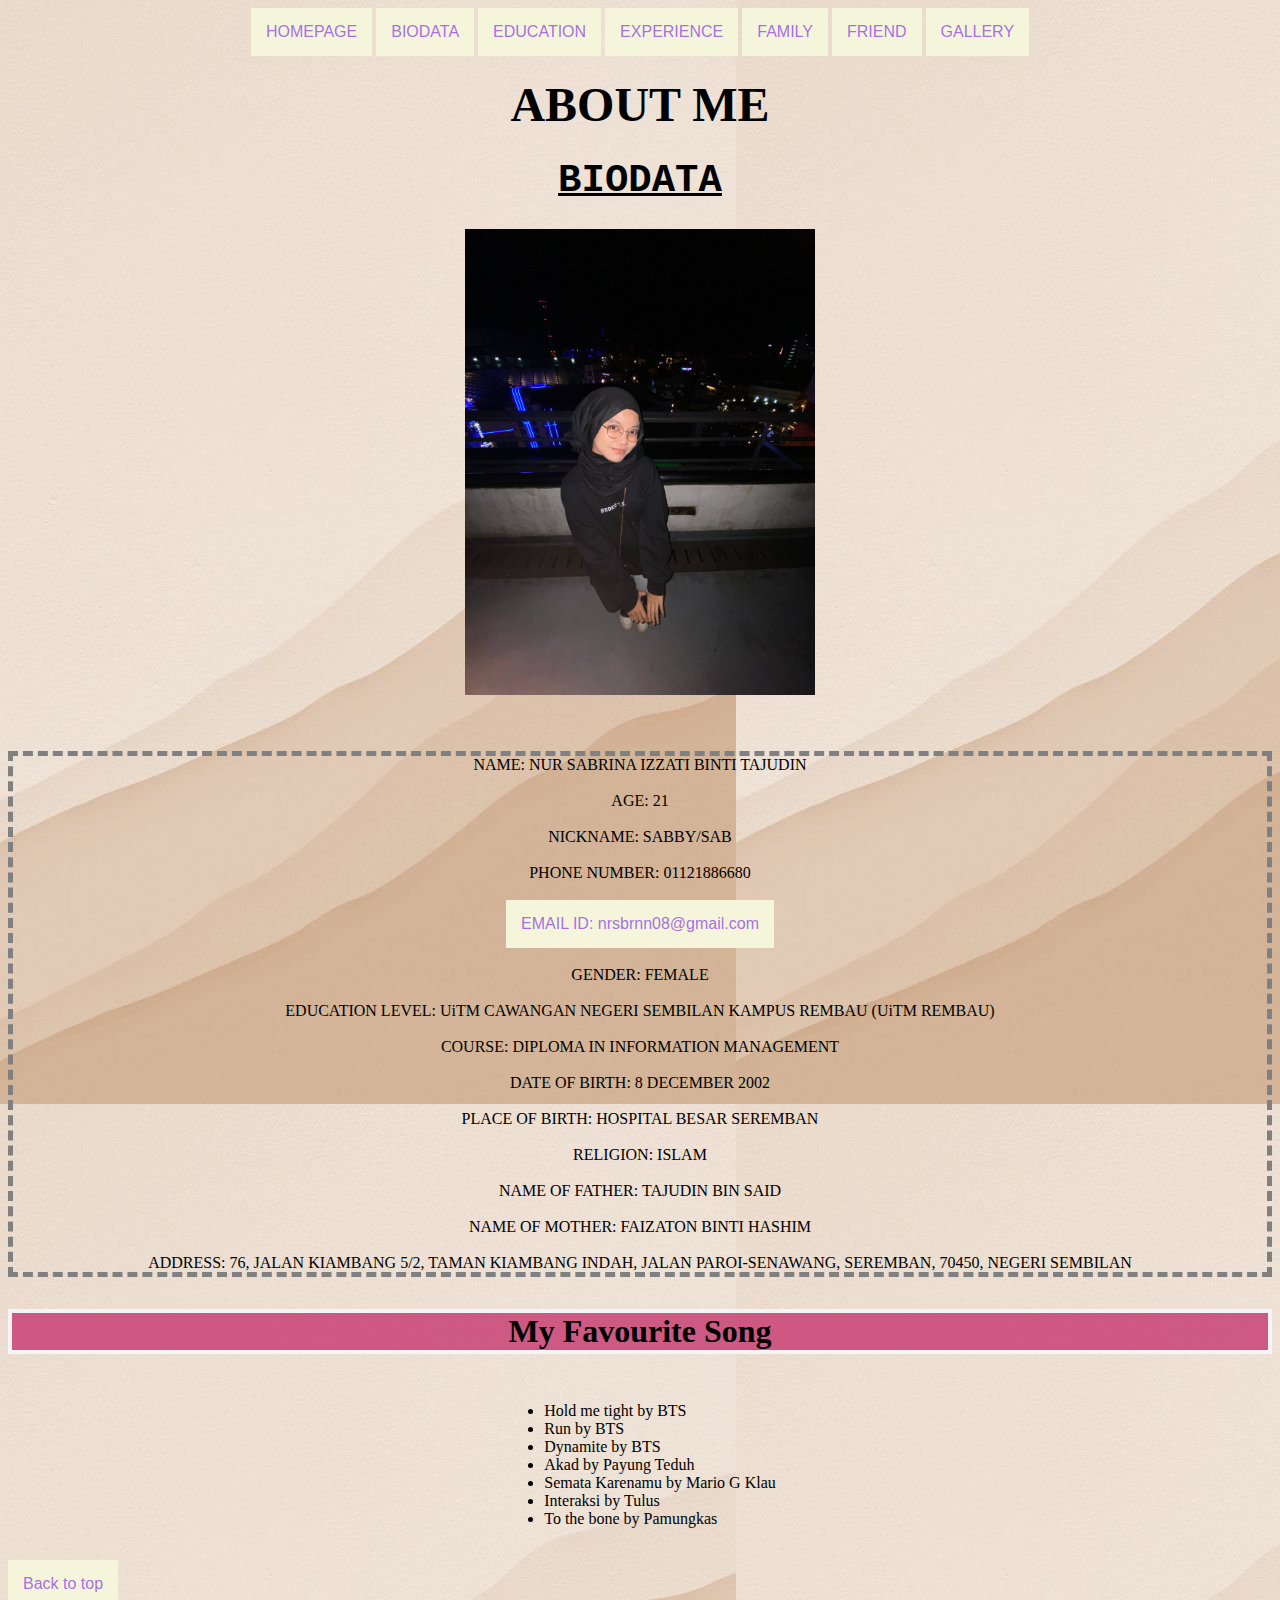
<file: biodata.html>
<html>
    <head>
        <title>My Biodata</title>

    <center>
        <body>
            <link rel="stylesheet" href="css/style.css">
            <a href="index.html" target="main">HOMEPAGE</a>
            <a href="biodata.html" target="main">BIODATA</a>
            <a href="education.html" target="main">EDUCATION</a>
            <a href="experience.html" target="main">EXPERIENCE</a>
            <a href="family.html" target="main">FAMILY</a>
            <a href="friend.html" target="main">FRIEND</a>
            <a href="gallery.html" target="main">GALLERY</a>
        </body>
    </center>
    
    </head>
       
    <body background="images/background 2.jpg"></body>

        <h1 style="text-align: center;"> <font size="15px"><b>ABOUT ME</b></font> </h1>
    

        <p>
           <h1 style="text-align: center; font-size: 300%; font-family:monospace;"><u>BIODATA</u></font> </h1>
            
            <h1 style="text-align: center;"> <img src="images/sabrina.jpg" width="350"> </h1>

            <br>
        <div style="text-align: center;">

            <p style="border: 5px dashed grey;">

            <font face="garamond">NAME: NUR SABRINA IZZATI BINTI TAJUDIN <br>
            <br>
            AGE: 21 <br>
            <br>
            NICKNAME: SABBY/SAB <br>
            <br>
            PHONE NUMBER: 01121886680  <br>
            <br>
            <a href="mailto: nrsbrnn08@gmail.com">EMAIL ID: nrsbrnn08@gmail.com</a> <br>
            <br>
            GENDER: FEMALE <br>
            <br>
            EDUCATION LEVEL: UiTM CAWANGAN NEGERI SEMBILAN KAMPUS REMBAU (UiTM REMBAU) <br>
            <br>
            COURSE: DIPLOMA IN INFORMATION MANAGEMENT <br>
            <br>
            DATE OF BIRTH: 8 DECEMBER 2002<br>
            <br>
            PLACE OF BIRTH: HOSPITAL BESAR SEREMBAN<br>
            <br>
            RELIGION: ISLAM <br>
            <br>
            NAME OF FATHER: TAJUDIN BIN SAID <br>
            <br>
            NAME OF MOTHER: FAIZATON BINTI HASHIM <br>
            <br>
            ADDRESS: 76, JALAN KIAMBANG 5/2, TAMAN KIAMBANG INDAH, JALAN PAROI-SENAWANG, SEREMBAN, 70450, NEGERI SEMBILAN <br>
            
            </font>
    
        
        </div>


        <h1 style="text-align: center;"> <p style="background-color: rgba(202, 69, 120, 0.877); border: 4px solid whitesmoke;">My Favourite Song</p></h1>

        <style>
            div.container {
              text-align: center;
            }
            
            ul.myUL {
              display: inline-block;
              text-align: left;
            }
            </style>
            </head>
            <body>
            
            <div class="container">
              <ul class="myUL"> 
                <li>Hold me tight by BTS</li>
                <li>Run by BTS</li>
                <li>Dynamite by BTS</li>
                <li>Akad by Payung Teduh</li>
                <li>Semata Karenamu by Mario G Klau</li>
                <li>Interaksi by Tulus</li>
                <li>To the bone by Pamungkas</li>
              </ul>
            </div>

            </body>

        </p>

      <a href="#top">Back to top</a>
      
</body>

</html>
</file>
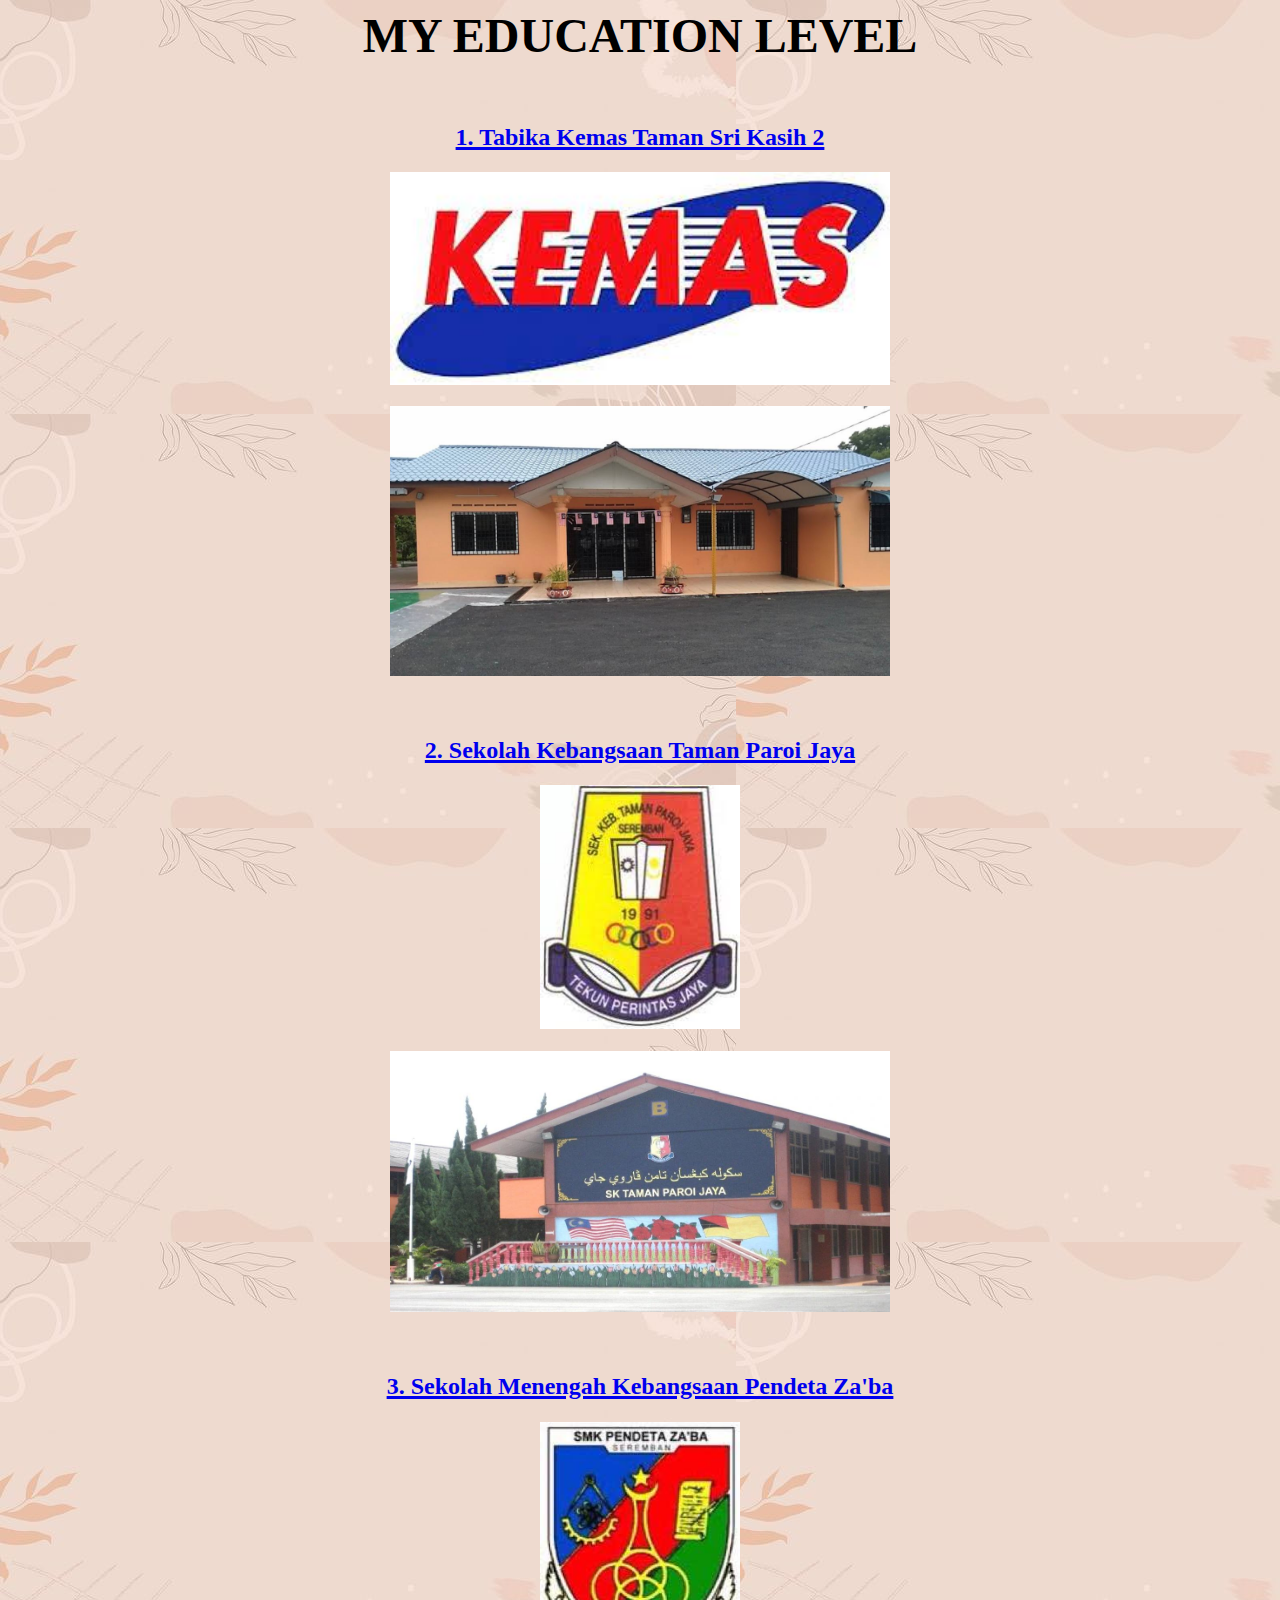
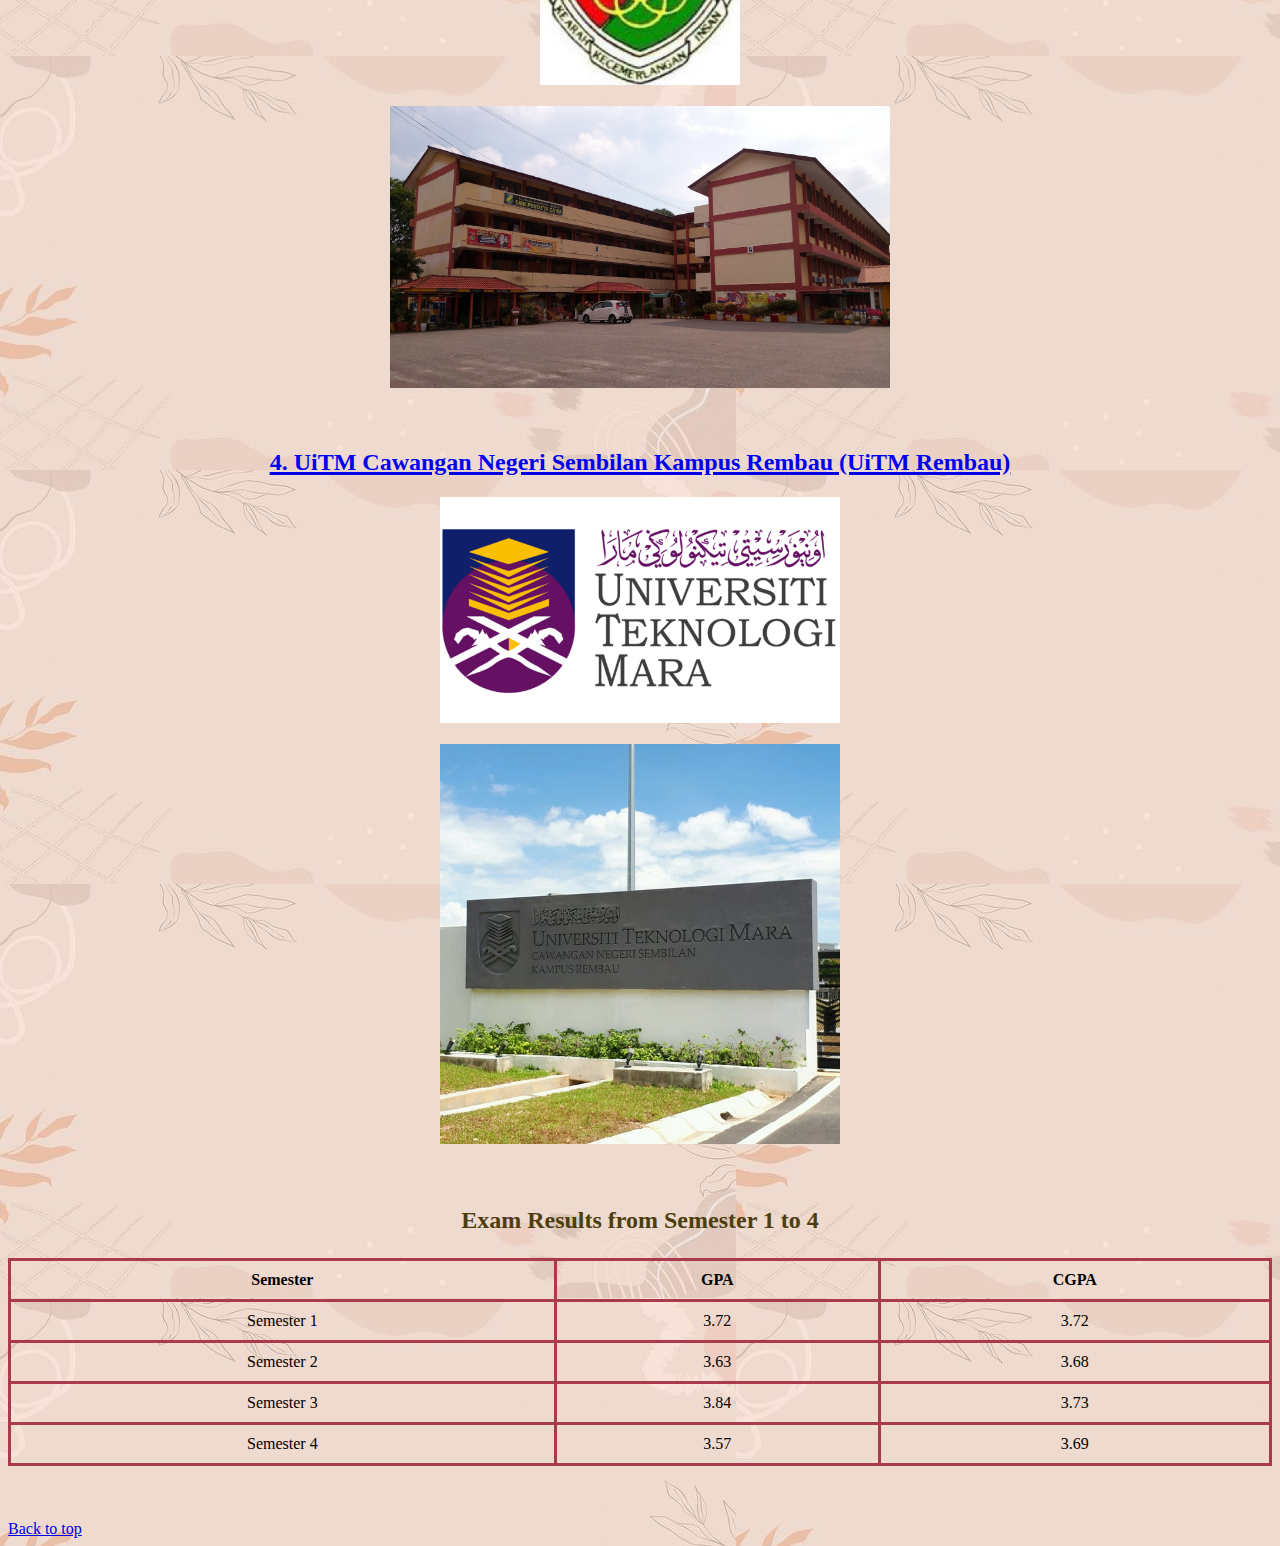
<file: education.html>
<html>
    <head>
        <title>My Education</title>
    </head>
    <center>
    <body>
        <body background="images/background 4.jpg"></body>


        <h1 style="text-align: center;"> <font size="15px"><b>MY EDUCATION LEVEL</b></font> </h1>
        <br>
    <div>
        <p>
            <a href="https://www.lookp.com/tabika-kemas-taman-sri-kasih?review=show_more#Maps">
            <h1 style="text-align: center;"> <font size="5px"><b>1. Tabika Kemas Taman Sri Kasih 2</b></font> </h1>
            <h1 style="text-align: center;"> <img src="images/tabika kemas 1.jpg" usemap="#image-map" width="500">

        <map name="image-map">
             <area target="_blank" alt="Tabika Kemas Taman Sri Kasih 2" title="Tabika Kemas Taman Sri Kasih 2" href="https://www.lookp.com/tabika-kemas-taman-sri-kasih?review=show_more#Maps" coords="176,56,140" shape="circle">
        </map>
            <h1 style="text-align: center;"> <img src="images/tabika kemas.jpg" width="500"> </h1>
        </p>

            <br>

        <p>
            <a href="https://sktamanparoijaya.wordpress.com/about">
            <h1 style="text-align: center;"> <font size="5px"><b>2. Sekolah Kebangsaan Taman Paroi Jaya</b></font> </h1>
            <h1 style="text-align: center;"> <img src="images/sk taman paroi jaya.jpg" width="200"> </h1>
            <h1 style="text-align: center;"> <img src="images/sk taman paroi jaya 2.jpg" width="500"> </h1>
        </a>
        </p>

            <br>

        <p>
            <a href="http://smkpendetazaba.blogspot.com/p/blog-page_18.html">
            <h1 style="text-align: center;"> <font size="5px"><b>3. Sekolah Menengah Kebangsaan Pendeta Za'ba</b></font> </h1>
            <h1 style="text-align: center;"> <img src="images/smk pz.jpg" width="200"> </h1>
            <h1 style="text-align: center;"> <img src="images/smk pz 2.jpg" width="500"> </h1>
        </a>
        </p>
            <br>
        
        <p>
            <a href="https://nsembilan.uitm.edu.my/rembau/">
            <h1 style="text-align: center;"> <font size="5px"><b>4. UiTM Cawangan Negeri Sembilan Kampus Rembau (UiTM Rembau)</b></font> </h1>
            <h1 style="text-align: center;"> <img src="images/uitm logo 2.png" width="400"> </h1>
            <h1 style="text-align: center;"> <img src="images/uitm rembau.jpg" width="400"> </h1>
        </a>

        </p>
    </div>

        <br>

        <style>
            table,th,td
            {
                border: 3px solid #A93B4D ;
                border-collapse: collapse;
            }
            td
            {
                text-align: center;
    
            }
            th,td
            {
                padding: 10px;
            }
    
        </style>


    <table style="width: 100%;">
            <h1 style="text-align: center;"> <font color="#4D3E0E"> <font size="5px"><p><b>Exam Results from Semester 1 to 4</b></p></font> </h1>
            <tbody>
            <tr>
                <th>Semester</th>
                <th>GPA</th>
                <th>CGPA</th>
            </tr>
            <tr>
                <td>Semester 1</td>
                <td>3.72</td>
                <td>3.72</td>
            </tr>
            <tr>
                <td>Semester 2</td>
                <td>3.63</td>
                <td>3.68</td>
            </tr>
            <tr>
                <td>Semester 3</td>
                <td>3.84</td>
                <td>3.73</td>
            </tr>
            <tr>
                <td>Semester 4</td>
                <td>3.57</td>
                <td>3.69</td>
            </tr>
            </tbody>


    </table>

  

        <br>

        <br>

        <br>

        

    </body>
    </center>
    <a href="#top">Back to top</a>

</html>
</file>
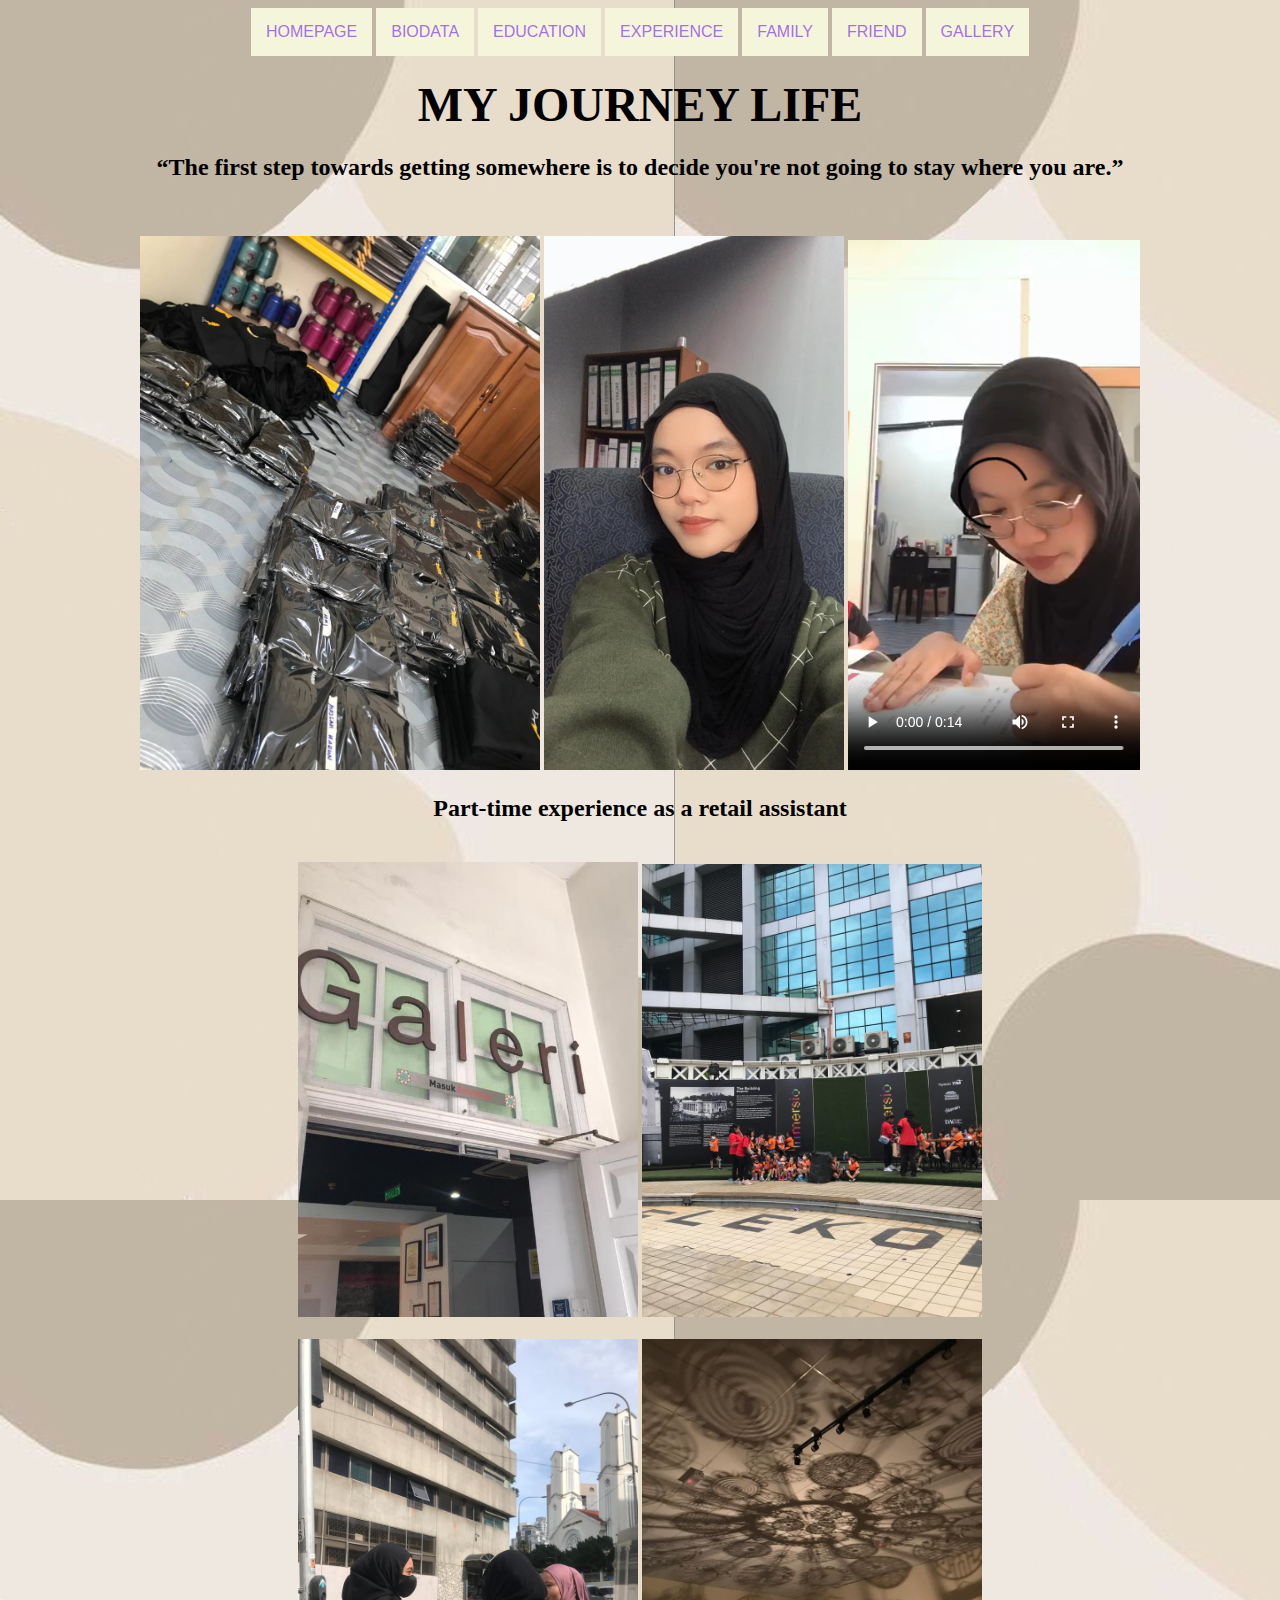
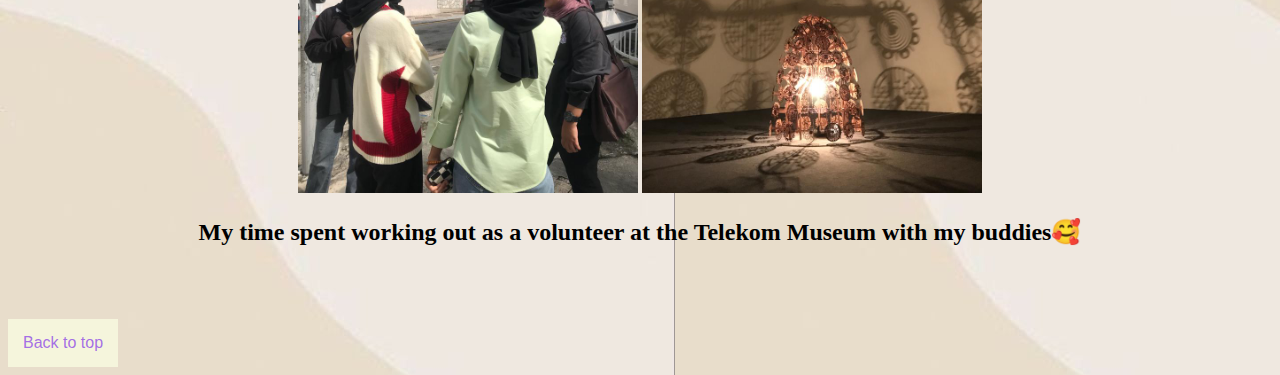
<file: experience.html>
<html>
    <head>
        <title>Experience</title>
        <center>
            <body>
                <link rel="stylesheet" href="css/style.css">
                <a href="index.html" target="main">HOMEPAGE</a>
                <a href="biodata.html" target="main">BIODATA</a>
                <a href="education.html" target="main">EDUCATION</a>
                <a href="experience.html" target="main">EXPERIENCE</a>
                <a href="family.html" target="main">FAMILY</a>
                <a href="friend.html" target="main">FRIEND</a>
                <a href="gallery.html" target="main">GALLERY</a>
            </body>
        </center>
    </head>
    <body>

        <body background="images/background 7.jpg"></body>

        <h1 style="text-align: center;"> <font size="15px"><b>MY JOURNEY LIFE</b></font> </h1>

        <h1 style="text-align: center;"> <font size="5px"><b>“The first step towards getting somewhere is to decide you're not going to stay where you are.” </b></font> </h1>

        <br>

        <p>
            <div style="text-align: center;">

            <img src="images/kerja.jpg" width="400">  <img src="images/kerja 1.jpg" width="300">
            
            <video height="530" controls>
                <source src="video/kerja 2.MOV" type="video/mp4"> 
            </video> 

            <h1 style="text-align: center;"> <font size="5px"><b>Part-time experience as a retail assistant</b></font> </h1>

            <br>

            <img src="images/museum.jpg" width="340"> <img src="images/museum 4.jpg" width="340"> <br>
            <br>

            <img src="images/museum 1.jpg" width="340"> <img src="images/museum 3.jpg" width="340">

            <h1 style="text-align: center;"> <font size="5px"><b>My time spent working out as a volunteer at the Telekom Museum with my buddies🥰</b></font> </h1>

            <br>



            </div>

        </p>
    
        <br>

    <a href="#top">Back to top</a>


    </body>



</html>
</file>
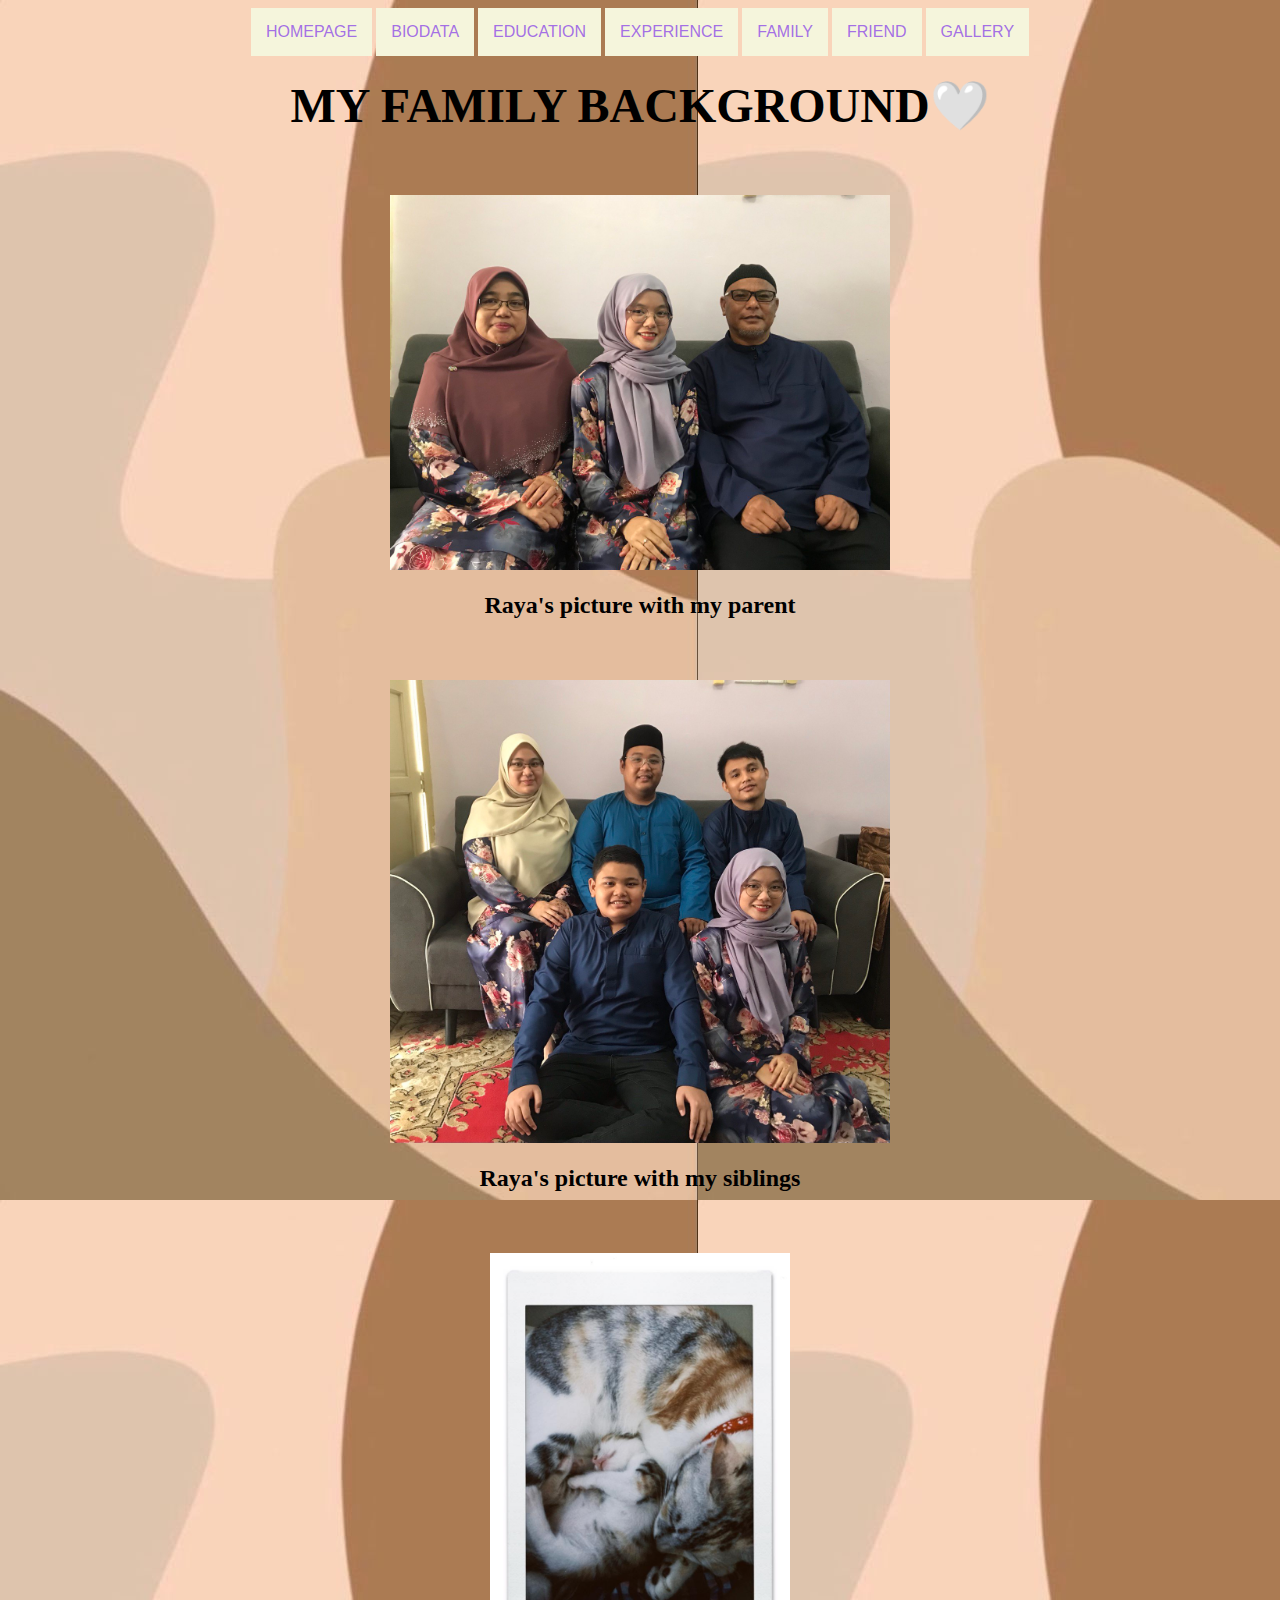
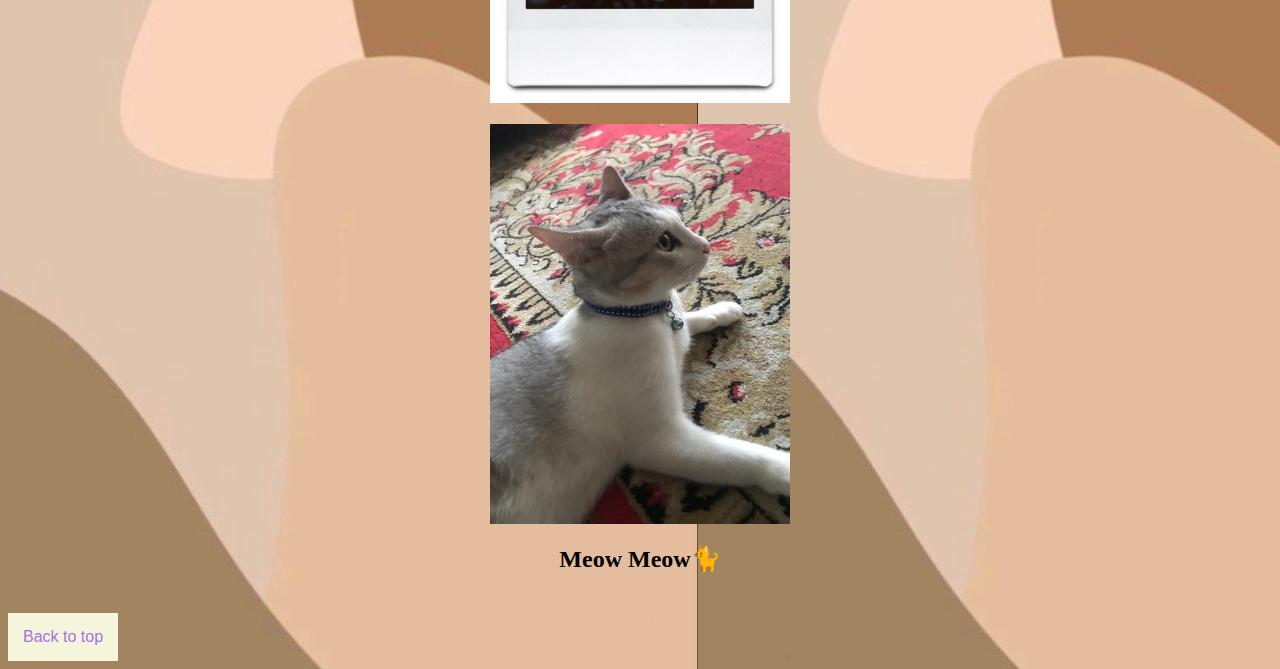
<file: family.html>
<html>
    <head>
        <title>About My Family</title>
        <center>
            <body>
                <link rel="stylesheet" href="css/style.css">
                <a href="index.html" target="main">HOMEPAGE</a>
                <a href="biodata.html" target="main">BIODATA</a>
                <a href="education.html" target="main">EDUCATION</a>
                <a href="experience.html" target="main">EXPERIENCE</a>
                <a href="family.html" target="main">FAMILY</a>
                <a href="friend.html" target="main">FRIEND</a>
                <a href="gallery.html" target="main">GALLERY</a>
            </body>
        </center>
    </head>
    <body>
    
            <body background="images/background 5.jpg"></body>


        <h1 style="text-align: center;"> <font size="15px"><b>MY FAMILY BACKGROUND🤍</b></font> </h1>
        <br>
    
        <p>

            <h1 style="text-align: center;"> <img src="images/mama ayah.jpg" width="500"> </h1>
            <h1 style="text-align: center;"> <font size="5px"><b>Raya's picture with my parent</b></font> </h1>

            <br>
            
            <h1 style="text-align: center;"> <img src="images/siblings.jpg" width="500"> </h1>
            <h1 style="text-align: center;"> <font size="5px"><b>Raya's picture with my siblings</b></font> </h1>

            <br>

            <h1 style="text-align: center;"> <img src="images/amy babyy.jpg" width="300"> </h1>
            <h1 style="text-align: center;"> <img src="images/abot akak.jpg" width="300"> </h1>
            <h1 style="text-align: center;"> <font size="5px"><b>Meow Meow🐈</b></font> </h1>

        </p>

        <br>
        
        <a href="#top">Back to top</a>


    </body>



</html>
</file>
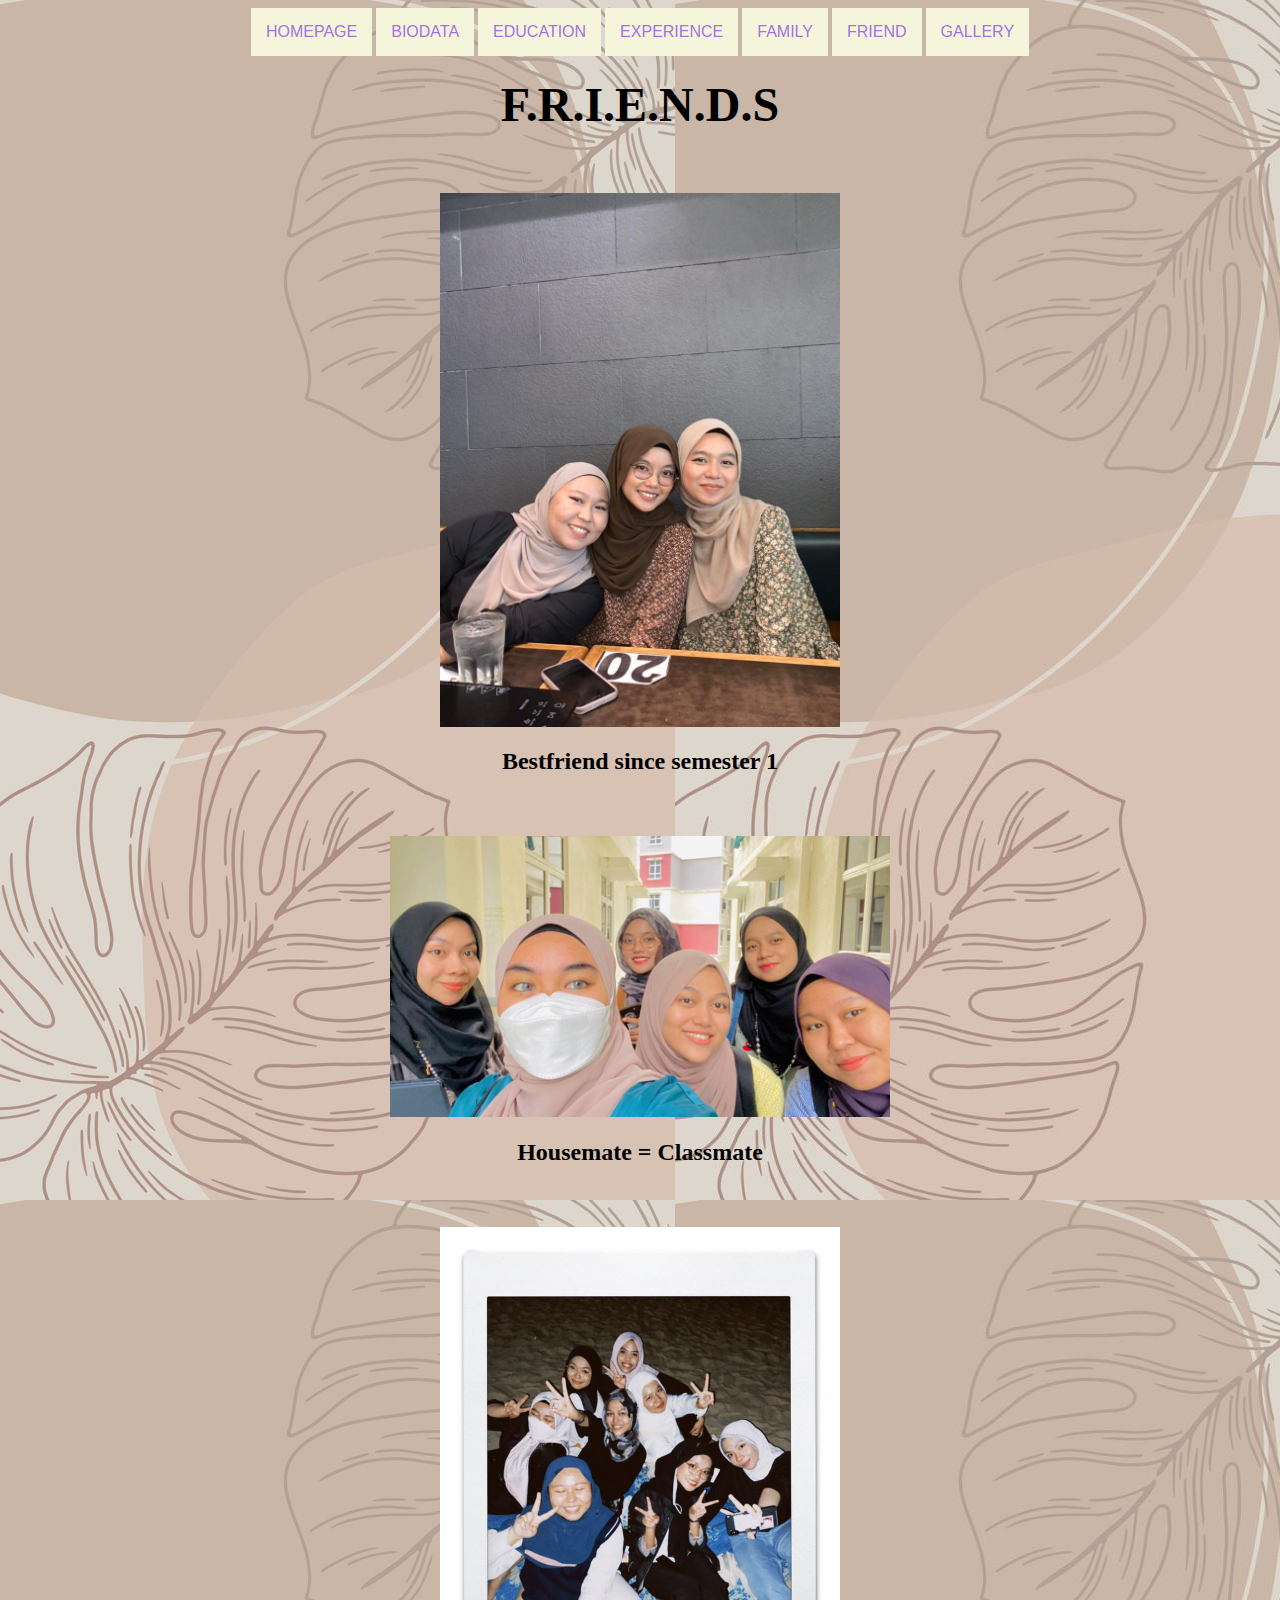
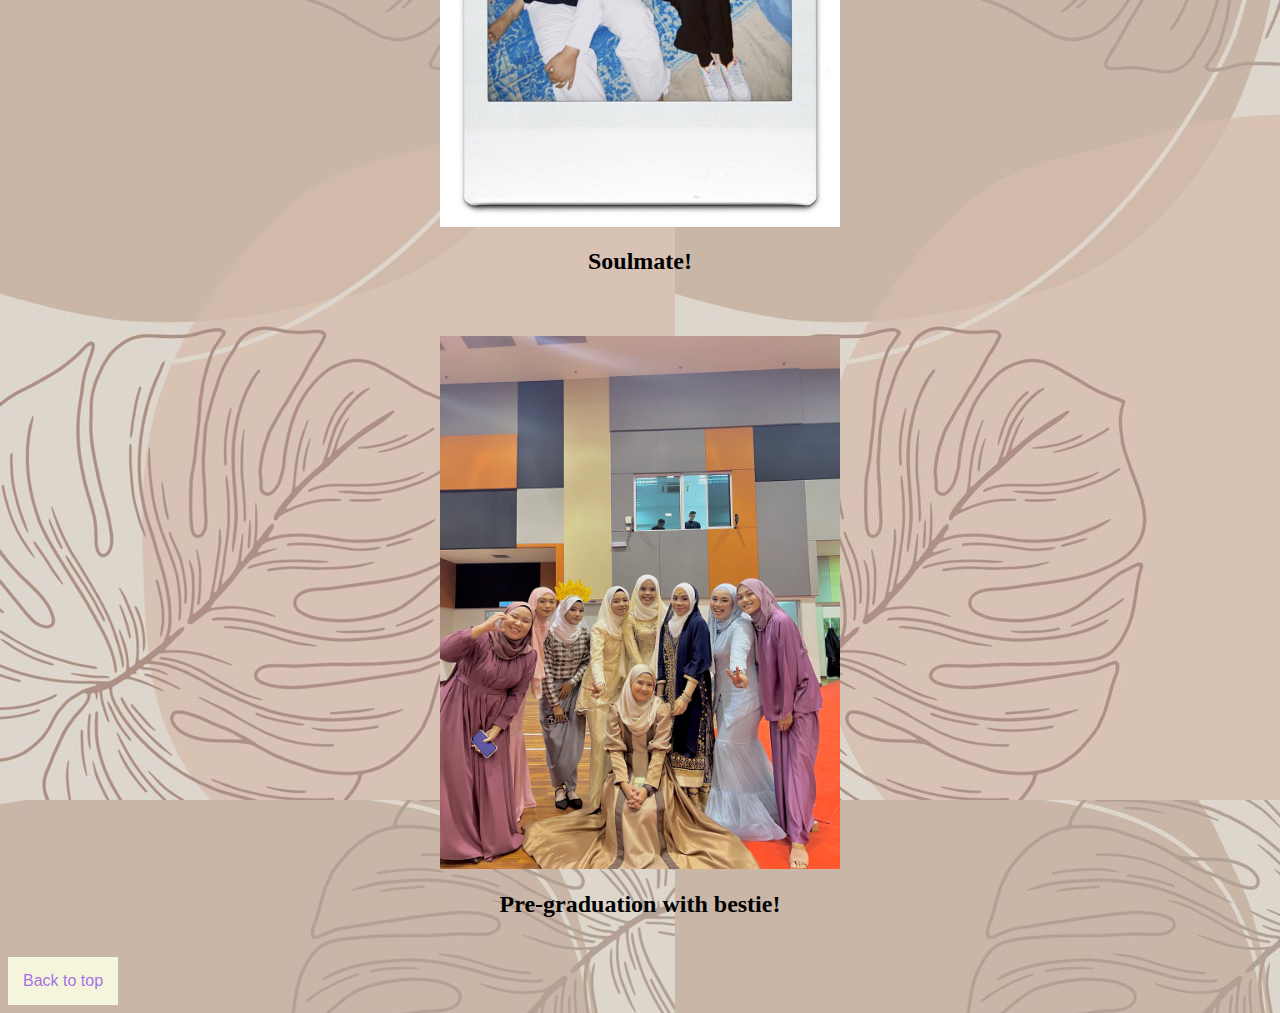
<file: friend.html>
<html>
    <head>
        <title>Babess</title>
        <center>
            <body>
                <link rel="stylesheet" href="css/style.css">
                <a href="index.html" target="main">HOMEPAGE</a>
                <a href="biodata.html" target="main">BIODATA</a>
                <a href="education.html" target="main">EDUCATION</a>
                <a href="experience.html" target="main">EXPERIENCE</a>
                <a href="family.html" target="main">FAMILY</a>
                <a href="friend.html" target="main">FRIEND</a>
                <a href="gallery.html" target="main">GALLERY</a>
            </body>
        </center>
    </head>
    <body>
        
        <body background="images/background 6.jpg"></body>


        <h1 style="text-align: center;"> <font size="15px"><b>F.R.I.E.N.D.S</b></font> </h1>
        <br>

        <p>

            <h1 style="text-align: center;"> <img src="images/sem 1.jpg" width="400"> </h1>
            <h1 style="text-align: center;"> <font size="5px"><b>Bestfriend since semester 1</b></font> </h1>

            <br>

            <h1 style="text-align: center;"> <img src="images/serumah.jpg" width="500"> </h1>
            <h1 style="text-align: center;"> <font size="5px"><b>Housemate = Classmate</b></font> </h1>

            <br>

            <h1 style="text-align: center;"> <img src="images/serumah 2.jpg" width="400"> </h1>
            <h1 style="text-align: center;"> <font size="5px"><b>Soulmate!</b></font> </h1>

            <br>

            <h1 style="text-align: center;"> <img src="images/friend 2.jpg" width="400"> </h1>
            <h1 style="text-align: center;"> <font size="5px"><b>Pre-graduation with bestie!</b></font> </h1>




        </p>

        <br>
        
        <a href="#top">Back to top</a>


    </body>



</html>
</file>
<file: css/style.css>
body
    {
        background-color: rgb(205, 177, 231);
    }

a:link 
    {
        
        color:rgba(150, 88, 230, 0.863);
        background-color: beige;
        text-decoration: none;
        padding: 15px;
        display: inline-block;
        font-family:'Trebuchet MS', 'Lucida Sans Unicode', 'Lucida Grande', 'Lucida Sans', Arial, sans-serif
    }  
a:visited
    {
        color:aliceblue;
        background-color: rgba(104, 38, 148, 0.623);
        text-decoration: none;
    }
a:hover
    {
        color: cornflowerblue;
        background-color: rgb(209, 53, 230);
        text-decoration: underline;
    }
a:active
    {
        color: rgb(123, 124, 216);
        background-color: rgb(231, 99, 89);
        text-decoration: none;
    }
</file>
